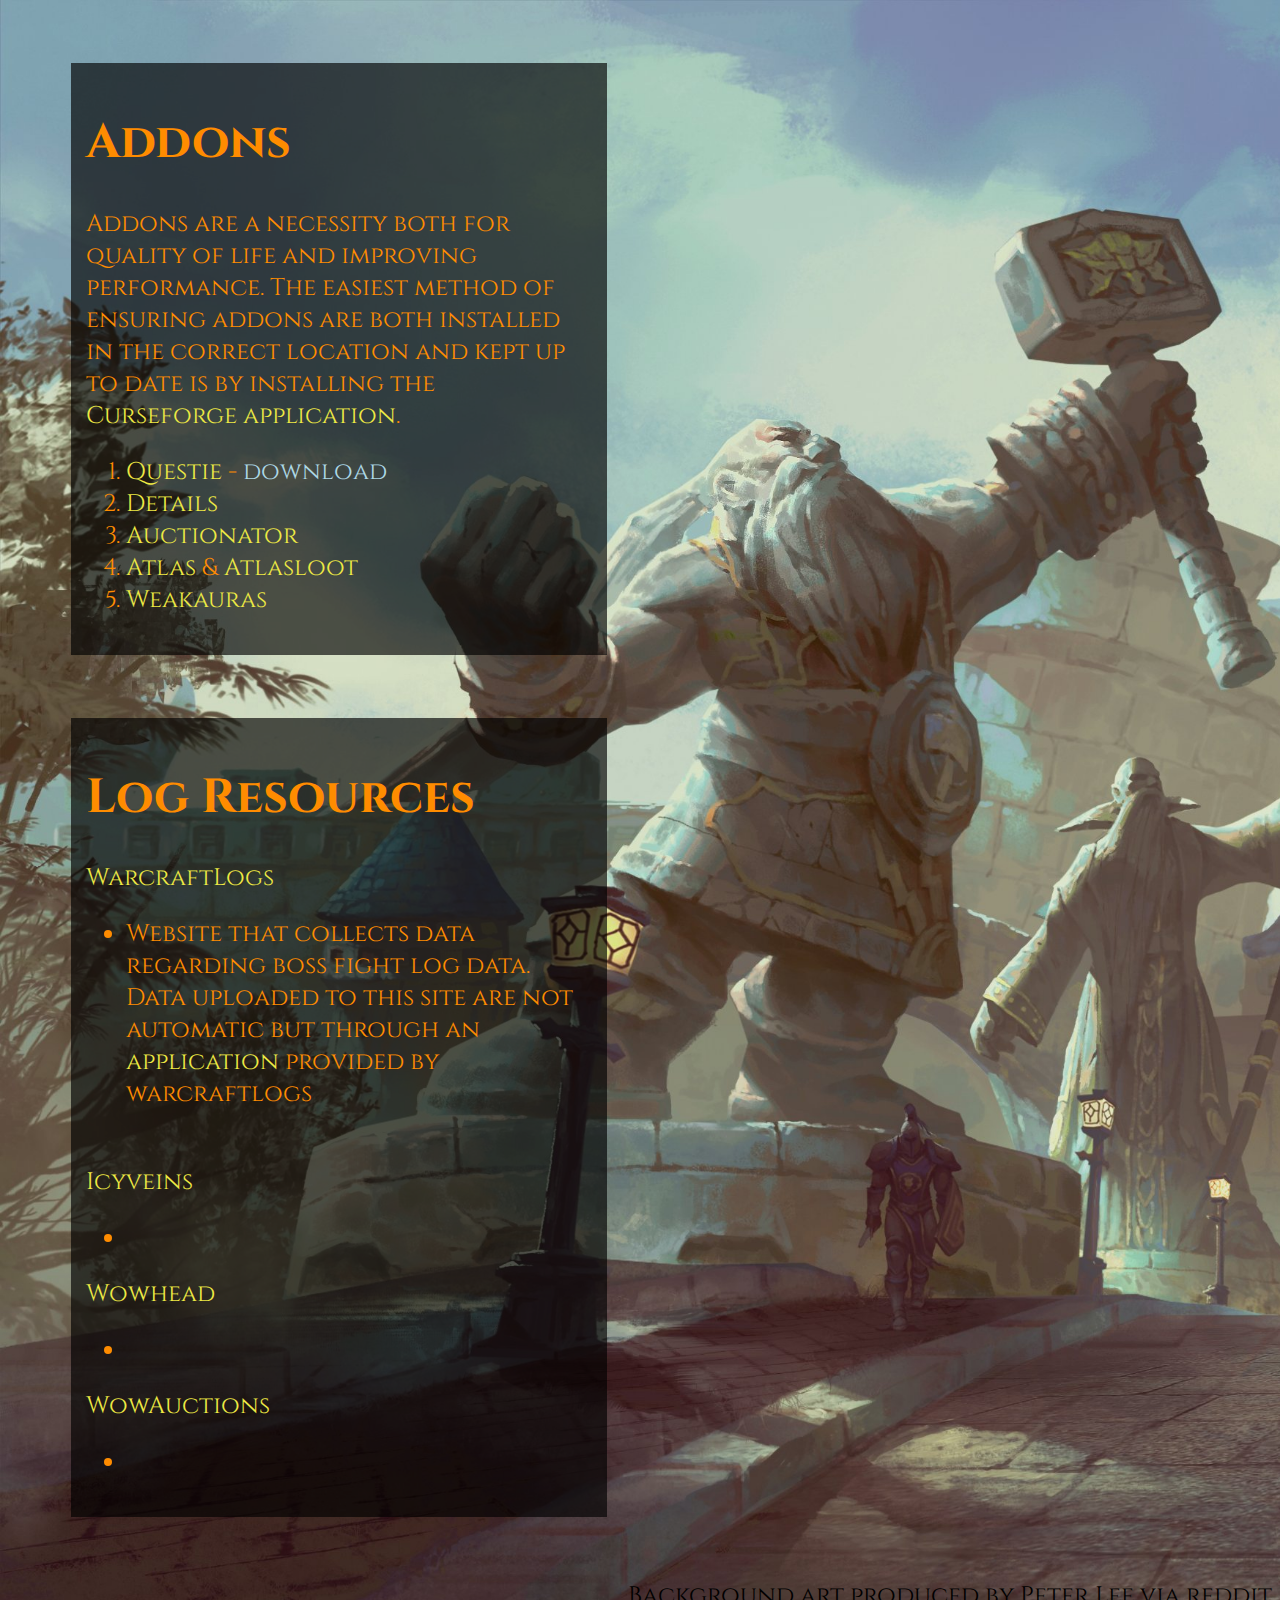
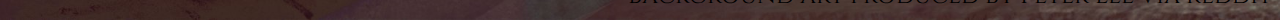
<file: index.html>
<!DOCTYPE html>
<html lang="en">
<head>
    <meta charset="UTF-8">
    <meta name="viewport" content="width=device-width, initial-scale=1.0">
    <link rel="stylesheet" href="./style.css">
    
    <title>World of Warcraft Resource Hub</title>

    <link rel="preconnect" href="https://fonts.googleapis.com">
    <link rel="preconnect" href="https://fonts.gstatic.com" crossorigin>
    <link href="https://fonts.googleapis.com/css2?family=Cinzel:wght@400..900&display=swap" rel="stylesheet">
    
</head>
<body>
    <div class="section-left" >
        <h1>Addons</h1>
            <p> Addons are a necessity both for quality of life and improving performance. The easiest method of ensuring addons are both installed in the 
                correct location and kept up to date is by installing the 
                <a href="https://www.curseforge.com/download/app">Curseforge application</a>.
            </p>
                <ol>
                    <li>
                        <a href="./questie.html">Questie</a> - <a href="https://www.curseforge.com/wow/addons/questie" style="color:lightblue";>download</a>
                    </li>    
                    <li>
                        <a href="https://www.curseforge.com/wow/addons/details">Details</a>
                    </li>
                    <li>
                        <a href="https://www.curseforge.com/wow/addons/auctionator">Auctionator</a>
                    </li>
                    <li>
                        <a href="https://www.curseforge.com/wow/addons/atlas">Atlas</a> & 
                        <a href="https://www.curseforge.com/wow/addons/atlaslootclassic_sod">Atlasloot</a>
                    </li>
                    <li>
                        <a href="https://www.curseforge.com/wow/addons/weakauras-2">Weakauras</a>
                    </li>
                </ol>
    </div>
    <div class="section-right">           
        <h1>Log Resources</h1>
                <p>
                    <a href="https://www.warcraftlogs.com/">WarcraftLogs</a>
                    <ul>
                        <li>Website that collects data regarding boss fight log data. Data uploaded to this site are not automatic but 
                            through an <a href="https://www.warcraftlogs.com/client/download">application</a> provided by warcraftlogs </li>
                        </ul>
                    </br>
                        </li>
                    </ul>
                    <a href="https://www.icy-veins.com/wow/">Icyveins</a>
                    <ul>
                        <li></li>
                    </ul>
                    <a href="https://www.wowhead.com/">Wowhead</a>
                    <ul>
                        <li></li>
                    </ul>
                    <a href="https://www.wowauctions.net/">WowAuctions</a>
                    <ul>
                        <li></li>
                    </ul>
                </p>
    </div>
</body>
<footer>
    Background art produced by Peter Lee via <a href="https://www.reddit.com/r/wow/comments/7ajl1p/spoilers_leaked_concept_art_of_stormwind_in_the/" style="color:black;">reddit</a>
</footer>
</html>
</file>
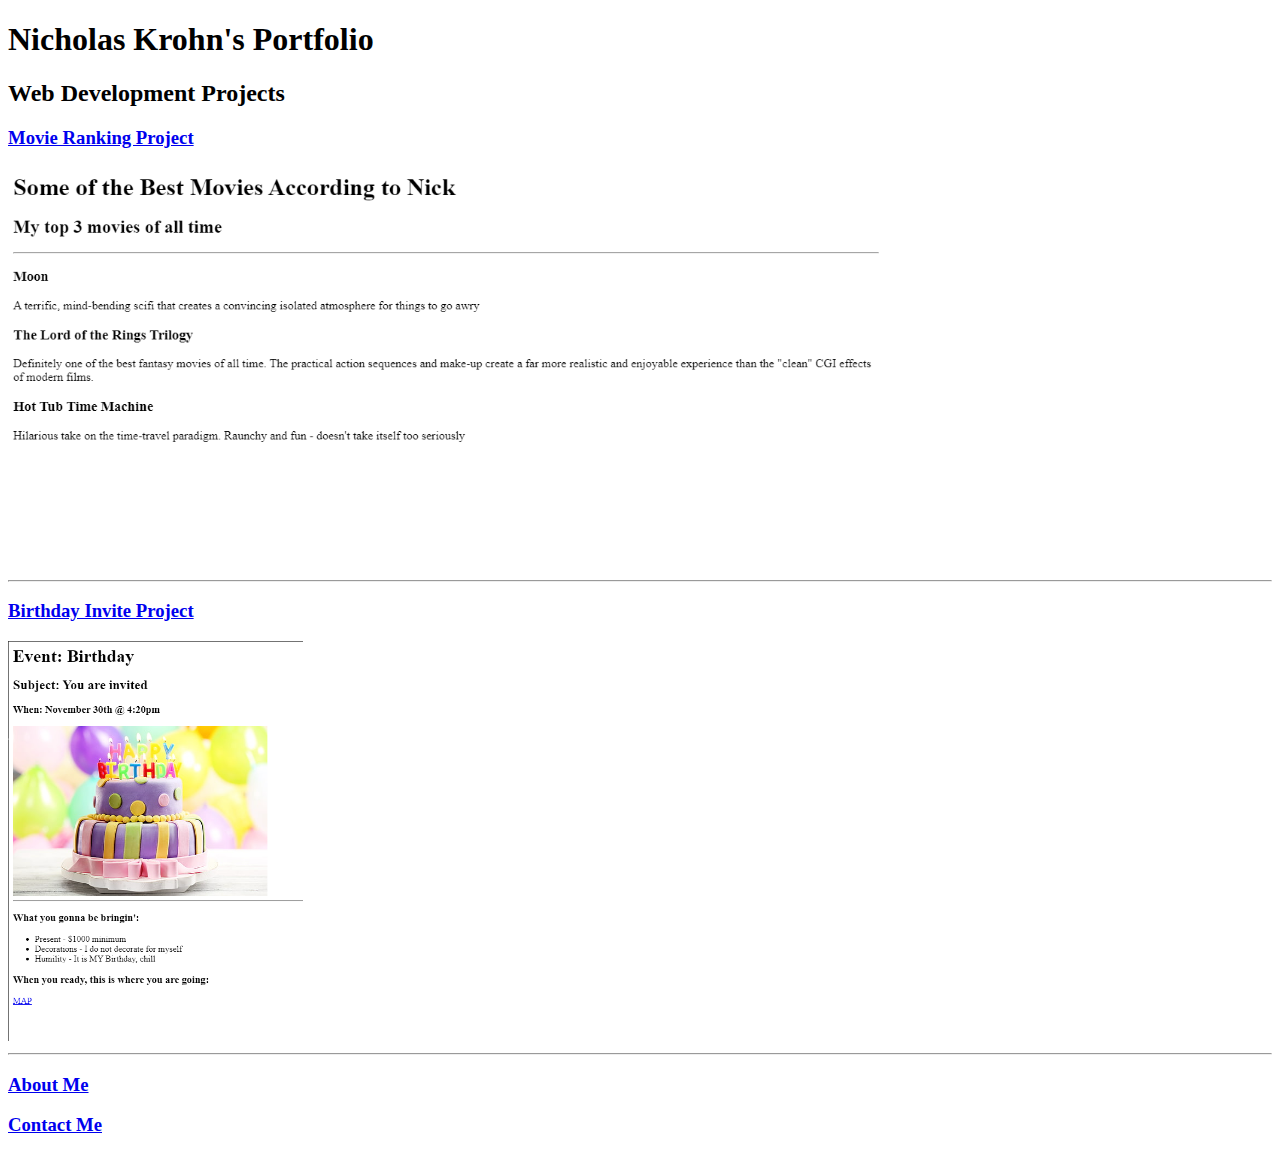
<file: 4.3 HTML Porfolio Project/index.html>
<!-- TODO 1: Create the HTML Boilerplate -->
<!DOCTYPE html>
<html lang="en">
<head>
    <meta charset="UTF-8">
    <meta name="viewport" content="width=device-width, initial-scale=1.0">
    <title>Portfolio - Nicholas Krohn</title>
</head>
<body>
<!-- TODO 2: Add Your previous projects' HTML into the public folder -->
<!-- TODO 3: Take screenshots of your project previews and add the images to the images folder -->
<!-- TODO 4: Add titles/subtitles etc. -->
<h1>Nicholas Krohn's Portfolio</h1>
<h2>Web Development Projects</h2>
<a href="./public/movie-ranking.html">
    <h3>Movie Ranking Project</h3>
</a>
<img src="./assets/images/Movierankpreview.png" height="400"/>
<a href="./public/birthday-invite.html">
<hr />
    <h3>Birthday Invite Project</h3>
</a>
<img src="./assets/images/Birthdaypreview.png" height="400"/>
<hr />
<a href="./public/about.html">
    <h3>About Me</h3>
</a>
<a href="./public/contact.html">
    <h3>Contact Me</h3>
</a>
<!-- TODO 5: Add a link to the project pages -->

<!-- TODO 6: Add images to show the project previews
HINT for TODO 6: You can use the height attribute set to 200 to make the image smaller:
https://developer.mozilla.org/en-US/docs/Web/HTML/Element/img#attr-height -->

<!-- TODO 7: Add the Contact Me and About Me page links -->    
</body>
</html>
</file>
<file: style.css>
html {
    font-family:"Cinzel",serif;
    font-size: 1.5rem;
    background-image:url("./Images/StormwindConcept.jpg");
    background-size:cover;
    background-repeat: no-repeat;
}
div {
    margin: 5%;
    padding: 15px;
    color: darkorange;
    font-weight:400;
    width: 40%;
}
.section-left {
    background-color:rgba(0, 0, 0, 0.65);
  }
.section-right {
    background-color:rgba(0, 0, 0, 0.65);
   }
a {
    color:#EDE944;
    text-decoration: none;
}
footer {
    text-align: right;
}
</file>
